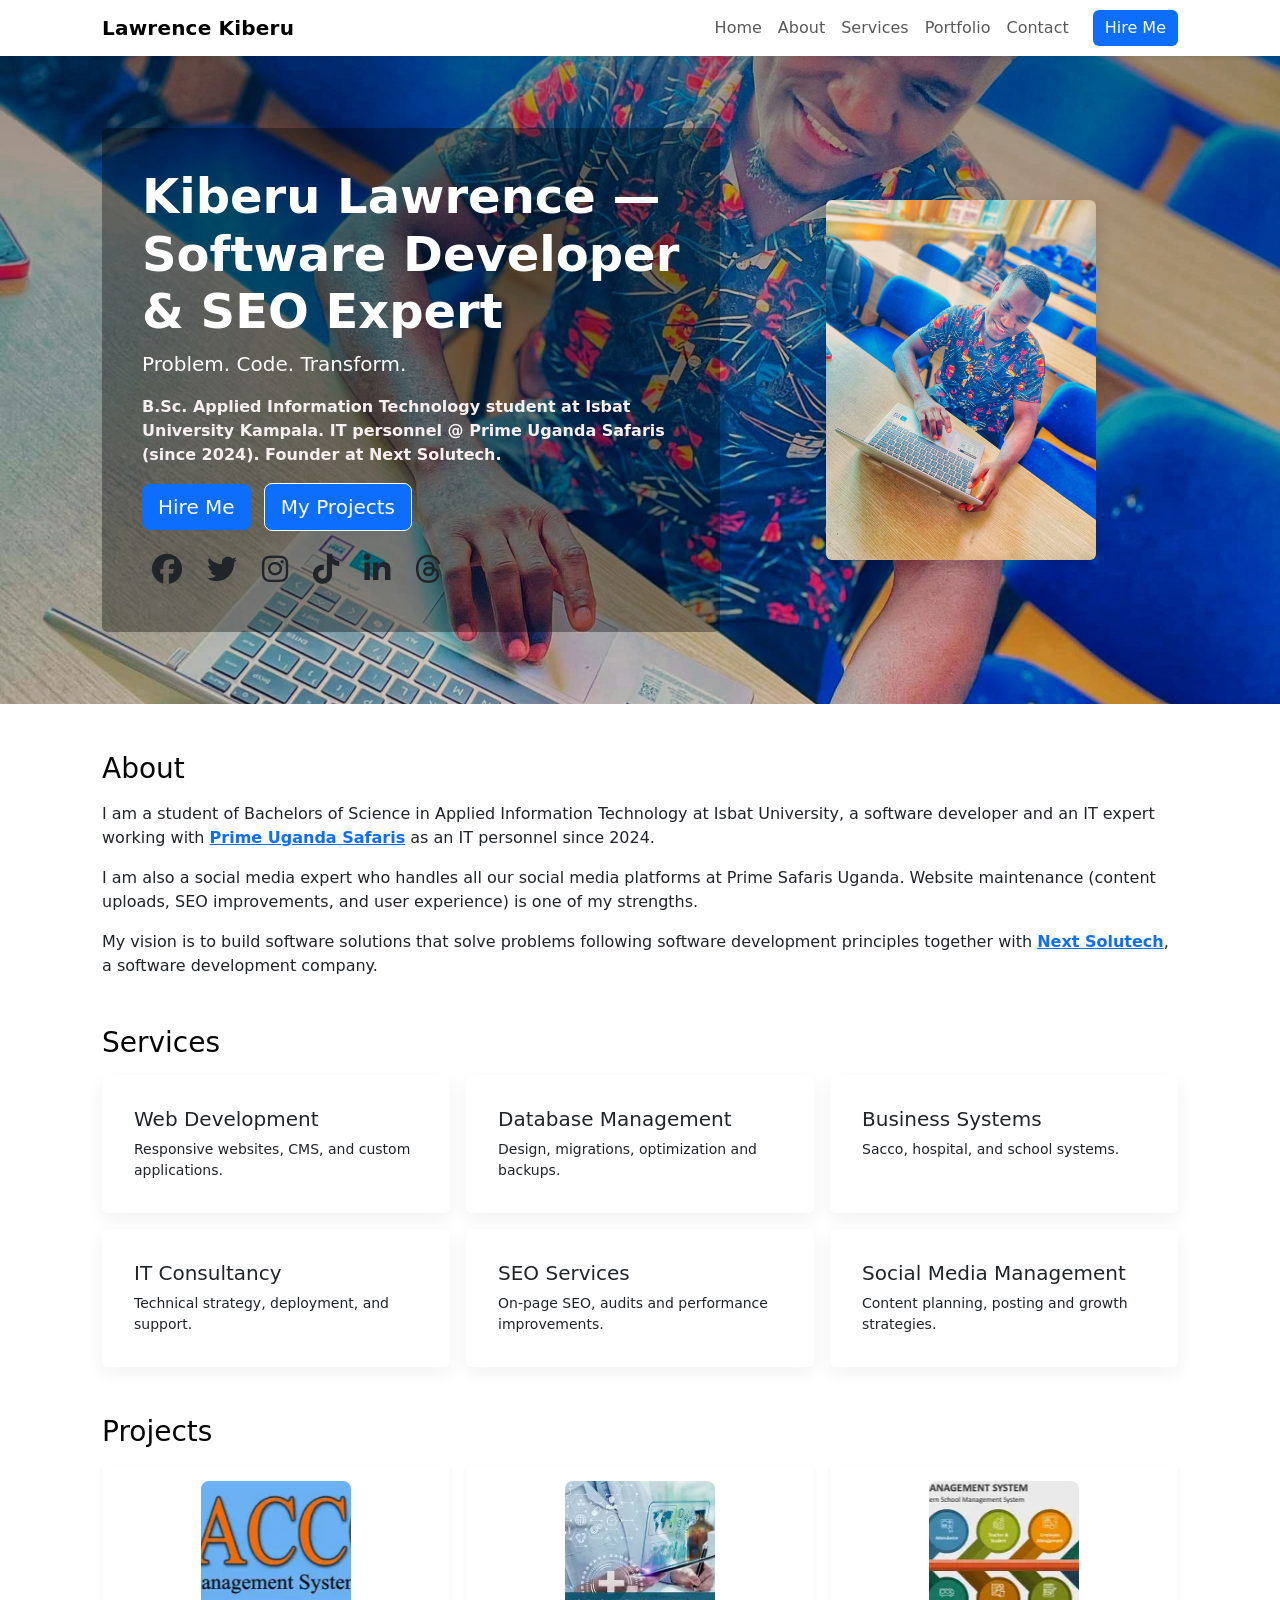
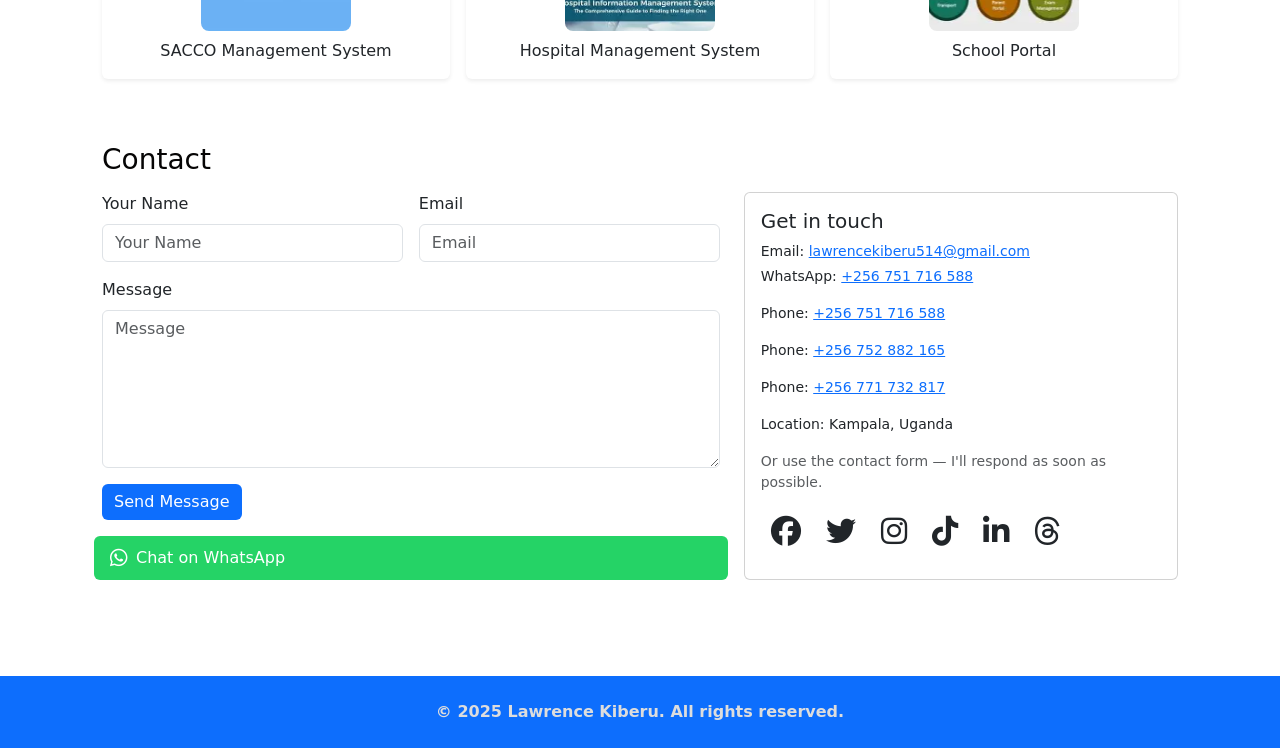
<file: index.html>
<!doctype html>
<html lang="en">
<head>
  <meta charset="utf-8" />
  <meta name="viewport" content="width=device-width, initial-scale=1" />
  <title>LAWRENCE KIBERU - SOFTWARE DEVELOPER AND SEO EXPERT</title>

  <!-- Bootstrap 5 CSS -->
  <link href="https://cdn.jsdelivr.net/npm/bootstrap@5.3.3/dist/css/bootstrap.min.css" rel="stylesheet">

  <!-- Google Fonts & Font Awesome -->
  <link href="https://fonts.googleapis.com/css2?family=Poppins:wght@400;600&display=swap" rel="stylesheet">
  <link rel="stylesheet" href="https://cdnjs.cloudflare.com/ajax/libs/font-awesome/6.5.0/css/all.min.css">
  <link rel="stylesheet" href="style.css" />
</head>
<body>
  <!-- NAVBAR -->
  <header class="sticky-top">
    <nav class="navbar navbar-expand-lg navbar-light bg-white shadow-sm">
      <div class="container" style="max-width:var(--container-max);">
        <a class="navbar-brand nav-brand" href="#">Lawrence Kiberu</a>
        <button class="navbar-toggler" type="button" data-bs-toggle="collapse" data-bs-target="#mainNav"
                aria-controls="mainNav" aria-expanded="false" aria-label="Toggle navigation">
          <span class="navbar-toggler-icon"></span>
        </button>

        <div class="collapse navbar-collapse" id="mainNav">
          <ul class="navbar-nav ms-auto mb-2 mb-lg-0 align-items-lg-center">
            <li class="nav-item"><a class="nav-link" href="#hero">Home</a></li>
            <li class="nav-item"><a class="nav-link" href="#about">About</a></li>
            <li class="nav-item"><a class="nav-link" href="#services">Services</a></li>
            <li class="nav-item"><a class="nav-link" href="#portfolio">Portfolio</a></li>
            <li class="nav-item"><a class="nav-link" href="#contact">Contact</a></li>
          </ul>

          <div class="d-none d-lg-block ms-3">
            <a class="btn btn-primary" href="#contact">Hire Me</a>
          </div>
        </div>
      </div>
    </nav>
  </header>

  <!-- HERO -->
  <section id="hero" class="hero" role="banner" aria-label="Intro">
    <div class="container" style="max-width:var(--container-max);">
      <div class="row align-items-center">
        <div class="col-lg-7">
          <div class="card p-4">
            <div class="card-body">
              <h1 class="display-5 fw-bold">Kiberu Lawrence — Software Developer & SEO Expert</h1>
              <p class="lead"> <strong> Problem. Code. Transform.</strong></p>

              <p class="roxie"><strong> B.Sc. Applied Information Technology student at Isbat University Kampala. IT personnel @ Prime Uganda Safaris (since 2024). Founder at Next Solutech.</strong></p>

              <div class="mb-3">
                <a class="btn btn-lg btn-primary me-2" href="#contact">Hire Me</a>
                <a class="btn btn-lg btn-outline-light" href="#portfolio">My Projects</a>
              </div>

              <div class="social-icons" aria-label="Social links">
                <a href="https://facebook.com/100080845308850" target="_blank" rel="noopener"><i class="fab fa-facebook"></i></a>
                <a href="https://twitter.com/lawrenceki81736" target="_blank" rel="noopener"><i class="fab fa-twitter"></i></a>
                <a href="https://instagram.com/lawrence_kiberu" target="_blank" rel="noopener"><i class="fab fa-instagram"></i></a>
                <a href="https://tiktok.com/@lawrencekiberu514" target="_blank" rel="noopener"><i class="fab fa-tiktok"></i></a>
                <a href="https://www.linkedin.com/in/lawrence-kiberu-0591922a9" target="_blank" rel="noopener"><i class="fab fa-linkedin-in"></i></a>
                <a href="https://www.threads.net/@lawrence_kiberu" target="_blank" rel="noopener"><i class="fab fa-threads"></i></a>

              </div>
            </div>
          </div>
        </div>

        <div class="col-lg-5 text-center d-none d-lg-block">
          <!-- decorative avatar on large screens -->
          <img src="Lawrence Kiberu - The Software Engineer.jpg" alt="Lawrence Kiberu" class="img-fluid rounded shadow" style="max-height:360px; object-fit:cover;">
        </div>
      </div>
    </div>
  </section>

  <!-- MAIN -->
  <main class="py-5">
    <div class="container" style="max-width:var(--container-max);">

      <!-- ABOUT -->
      <section id="about" class="mb-5">
        <h2 class="h3 mb-3">About</h2>
        <p>I am a student of Bachelors of Science in Applied Information Technology at Isbat University, a software developer and an IT expert working with <a href="https://primeugandasafaris.com" target="_blank" rel="noopener"><strong>Prime Uganda Safaris</strong></a> as an IT personnel since 2024.</p>
        <p>I am also a social media expert who handles all our social media platforms at Prime Safaris Uganda. Website maintenance (content uploads, SEO improvements, and user experience) is one of my strengths.</p>
        <p>My vision is to build software solutions that solve problems following software development principles together with <a href="https://nextsolutionz.tech" target="_blank" rel="noopener"><strong>Next Solutech</strong></a>, a software development company.</p>
      </section>

      <!-- SERVICES -->
      <section id="services" class="mb-5">
        <h2 class="h3 mb-3">Services</h2>
        <div class="row g-3">
          <div class="col-sm-6 col-md-4">
            <div class="card feature-card p-3 h-100">
              <div class="card-body check">
                <h3 class="h5">Web Development</h3>
                <p class="small mb-0">Responsive websites, CMS, and custom applications.</p>
              </div>
            </div>
          </div>

          <div class="col-sm-6 col-md-4">
            <div class="card feature-card p-3 h-100">
              <div class="card-body check">
                <h3 class="h5">Database Management</h3>
                <p class="small mb-0">Design, migrations, optimization and backups.</p>
              </div>
            </div>
          </div>

          <div class="col-sm-6 col-md-4">
            <div class="card feature-card p-3 h-100">
              <div class="card-body check">
                <h3 class="h5">Business Systems</h3>
                <p class="small mb-0">Sacco, hospital, and school systems.</p>
              </div>
            </div>
          </div>

          <div class="col-sm-6 col-md-4">
            <div class="card feature-card p-3 h-100">
              <div class="card-body check">
                <h3 class="h5">IT Consultancy</h3>
                <p class="small mb-0">Technical strategy, deployment, and support.</p>
              </div>
            </div>
          </div>

          <div class="col-sm-6 col-md-4">
            <div class="card feature-card p-3 h-100">
              <div class="card-body check">
                <h3 class="h5">SEO Services</h3>
                <p class="small mb-0">On-page SEO, audits and performance improvements.</p>
              </div>
            </div>
          </div>

          <div class="col-sm-6 col-md-4">
            <div class="card feature-card p-3 h-100">
              <div class="card-body check">
                <h3 class="h5">Social Media Management</h3>
                <p class="small mb-0">Content planning, posting and growth strategies.</p>
              </div>
            </div>
          </div>
        </div>
      </section>

      <!-- PORTFOLIO -->
      <section id="portfolio" class="mb-5">
        <h2 class="h3 mb-3">Projects</h2>
        <div class="row g-3">
          <div class="col-sm-6 col-md-4">
            <div class="card-body check">
            <figure class="p-3 bg-white rounded shadow-sm text-center">
              <img src="sa.png" alt="Sacco Management System" class="img-thumb mb-2" loading="lazy">
              <figcaption>SACCO Management System</figcaption>
            </figure>
            </div>
          </div>

          <div class="col-sm-6 col-md-4">
            <div class="card-body check">
            <figure class="p-3 bg-white rounded shadow-sm text-center">
              <img src="Screenshot 2025-11-17 201250.png" alt="Hospital Management System" class="img-thumb mb-2" loading="lazy">
              <figcaption>Hospital Management System</figcaption>
            </figure>
            </div>
          </div>

         
          <div class="col-sm-6 col-md-4" background-color="blue">
            <div class="card-body check">
            <figure class="p-3 bg-white rounded shadow-sm text-center">
              <img src="sc.png" alt="School Portal" class="img-thumb mb-2" loading="lazy">
              <figcaption>School Portal</figcaption>
            </figure>
          </div>
        </div>
        </div>
      </section>

      <!-- CONTACT -->
      <section id="contact" class="mb-5">
        <h2 class="h3 mb-3">Contact</h2>

        <div class="row">
          <div class="col-lg-7">
            <form id="contactForm" action="https://formsubmit.co/lawrencekiberu514@gmail.com" method="POST" class="row g-3 needs-validation" novalidate>
              <input type="hidden" name="_subject" value="New message from your website">
                 <input type="hidden" name="_captcha" value="false">
                  <input type="hidden" name="_template" value="table">

              <div class="col-md-6">
                <label for="name" class="form-label">Your Name</label>
                <input id="name" name="name" type="text" class="form-control" placeholder="Your Name" required>
                <div class="invalid-feedback">Please enter your name.</div>
              </div>

              <div class="col-md-6">
                <label for="email" class="form-label">Email</label>
                <input id="email" name="email" type="email" class="form-control" placeholder="Email" required>
                <div class="invalid-feedback">Please enter a valid email.</div>
              </div>

              <div class="col-12">
                <label for="message" class="form-label">Message</label>
                <textarea id="message" name="message" rows="6" class="form-control" placeholder="Message" required></textarea>
                <div class="invalid-feedback">Please write a message.</div>
              </div>

              <div class="col-12">
                <button type="submit" class="btn btn-primary">Send Message</button>
              </div>
              <a href="https://wa.me/256751716588?text=Hello%20I%20would%20like%20to%20contact%20you"target="_blank"class="whatsapp-btn">
              <i class="fab fa-whatsapp"></i> Chat on WhatsApp
</a>

            </form>
          </div>

          <div class="col-lg-5">
            <div class=" card p-3 h-100">
              <div class="check">
                <h5 class="card-title">Get in touch</h5>
                
                <p class="card-text small mb-1">Email: <a href="mailto:lawrencekiberu514@gmail.com">lawrencekiberu514@gmail.com</a></p>
                <p class="card-text small">WhatsApp: <a href="tel:+256751716588">+256 751 716 588</a></p>
                <p class="card-text small">Phone: <a href="tel:+256751716588">+256 751 716 588</a></p>
                <p class="card-text small">Phone: <a href="tel:+256751716588">+256 752 882 165</a></p>
                <p class="card-text small">Phone: <a href="tel:+256751716588">+256 771 732 817</a></p>
                <p class="card-text small">Location: Kampala, Uganda</p>
                <p class="small text-muted">Or use the contact form — I'll respond as soon as possible.</p>
                <div class="social-icons" aria-label="Social links">
                <a href="https://facebook.com/100080845308850" target="_blank" rel="noopener"><i class="fab fa-facebook"></i></a>
                <a href="https://twitter.com/lawrenceki81736" target="_blank" rel="noopener"><i class="fab fa-twitter"></i></a>
                <a href="https://instagram.com/lawrence_kiberu" target="_blank" rel="noopener"><i class="fab fa-instagram"></i></a>
                <a href="https://tiktok.com/@lawrencekiberu514" target="_blank" rel="noopener"><i class="fab fa-tiktok"></i></a>
                <a href="https://www.linkedin.com/in/lawrence-kiberu-0591922a9" target="_blank" rel="noopener"><i class="fab fa-linkedin-in"></i></a>
                <a href="https://www.threads.net/@lawrence_kiberu" target="_blank" rel="noopener"><i class="fab fa-threads"></i></a>

              </div>
              </div>
            </div>
          </div>
        </div>

      </section>

    </div>
  </main>

  <!-- FOOTER -->
  <footer class="py-4">
    <div class="container text-center" style="max-width:var(--container-max);">
      <p class="mb-0"> <strong>© 2025 Lawrence Kiberu. All rights reserved.</strong></p>
    </div>
  </footer>

  <!-- Bootstrap JS bundle -->
  <script src="https://cdn.jsdelivr.net/npm/bootstrap@5.3.3/dist/js/bootstrap.bundle.min.js"></script>

  <!-- Client JS: contact submit + simple validation -->
  <script>
    // Bootstrap form validation (client-side)
    (function () {
      'use strict'
      const forms = document.querySelectorAll('.needs-validation')
      Array.from(forms).forEach(function (form) {
        form.addEventListener('submit', function (event) {
          if (!form.checkValidity()) {
            event.preventDefault()
            event.stopPropagation()
          }
          form.classList.add('was-validated')
        }, false)
      })
    })();

    // Enhance formsubmit.co usage: submit via FormData to avoid redirect if desired
    // (Optional) If you prefer the AJAX approach uncomment below. Otherwise default form submission will post to formsubmit.co.
    /*
    document.getElementById('contactForm').addEventListener('submit', function(e) {
      e.preventDefault();
      const form = this;
      const data = new FormData(form);
      fetch(form.action, {
        method: form.method,
        body: data,
        headers: { 'Accept': 'application/json' }
      }).then(response => {
        if (response.ok) {
          alert('Message sent — thank you!');
          form.reset();
          form.classList.remove('was-validated');
        } else {
          alert('There was a problem sending your message.');
        }
      }).catch(() => alert('Network error — try again later.'));
    });
    */
  </script>
</body>
</html>
</file>
<file: style.css>
* {
  box-sizing: border-box;
  margin: 0;
  padding: 0;
}
 :root{ --accent:#0d6efd; --container-max:1100px; font-family: 'Poppins', system-ui, -apple-system, "Segoe UI", Roboto, "Helvetica Neue", Arial; }
    .hero { min-height: 72vh; display:flex; align-items:center; background: linear-gradient(rgba(0,0,0,.35), rgba(0,0,0,.15)), url('Lawrence Kiberu - The Software Engineer.jpg') center/cover no-repeat; color: #fff; }
    .hero .card { background: rgba(0,0,0,.35); border: none; }
    .nav-brand { font-weight:600; letter-spacing:.2px; }
    .social-icons a { color: inherit; font-size:1.25rem; margin-right:.6rem; text-decoration:none; }
    .feature-card { border:0; box-shadow:0 6px 18px rgba(0,0,0,.06); }
    footer { background:#0b0b0b; color:#ddd; }
    .img-thumb { max-width:150px; height:150px; object-fit:cover; border-radius:.5rem; }
    .display-5 { color: #fff; }
    .lead { color: white; }
    .mb-3 { color: rgb(6, 5, 5); }
    .social-icons a:hover { color: var(--accent); }
    #services .cards, #portfolio .projects {
  display: flex;
  flex-wrap: wrap;
  justify-content: left;
  gap: 20px;
  margin-top: 30px;
}

.card-body:hover {
  transform: translateY(-10px);
  box-shadow: 0 10px 20px rgba(23, 2, 108, 0.2);
  background-color:#0d6efd;
  transition: transform 0.3s, box-shadow 0.3s;
  border-radius: 7px;
  cursor: pointer;
}
.hero .card :hover{ transform: none;
 box-shadow: none; 
 transition: none; 
background: none;
border-radius: none;}
    
    @media (max-width:575.98px){ .hero { min-height:56vh; background-position: center 40%; } }
.social-icons a {
  font-size: 30px;
  margin: 0 10px;
  text-decoration: none;
}


.roxie {
  color: #f7efef;
}
a {
  color: #0d6efd;
}
a:hover {
  color: #ca5d0a;
}
.nav-link:hover {
  color: white;
  background-color: #1877F2;
  border-radius: 10px;
  padding: 5px;
}
.btn {
  background-color: #0d6efd;
  border: none;
}
.hero .card .btn-lg:hover {
  background-color: #e4e9ef;
  color: black;
}
.btn-outline-light {
  color: white;
  border: 1px solid white;
}
.p-3 bg-white rounded shadow-sm text-center{
  transition: transform 0.3s, box-shadow 0.3s;
  background-color: #0d6efd;
  color: red;
}
.py-4 {
  background-color: #0d6efd;
  color: #ddd;
}
.whatsapp-btn {
    display: inline-flex;
    align-items: center;
    gap: 8px;
    background-color: #25D366;
    color: white;
    padding: 10px 16px;
    border-radius: 6px;
    text-decoration: none;
    font-weight: 500;
}

.whatsapp-btn:hover {
    background-color: #1ebe5d;
    text-decoration: none;
    color: white;
}
.fa-whatsapp {
    font-size: 20px;
}
</file>
